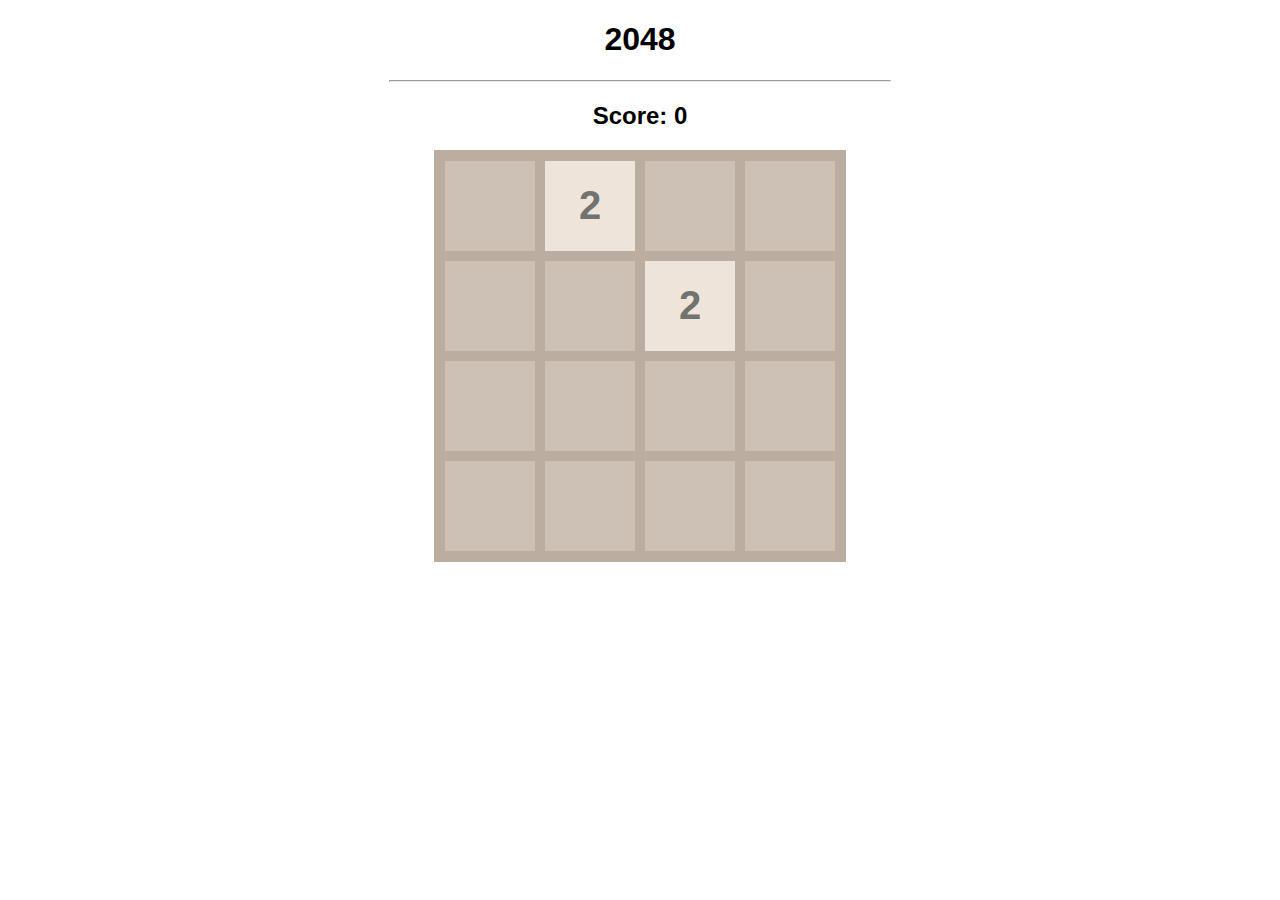
<file: index.html>
<!DOCTYPE html>
<html>
    <head>
        <meta charset="UTF-8">
        <meta name="viewport" content="width=device-width, initial-scale=1.0">
        <title>2048</title>
        <link rel="stylesheet" href="style.css">
        <script src="script.js"></script>
    </head>

    <body>
        <h1>2048</h1>
        <hr>
        <h2>Score: <span id="score">0</span></h2>
        <div id="board">
        </div>
    </body>
</html>
</file>
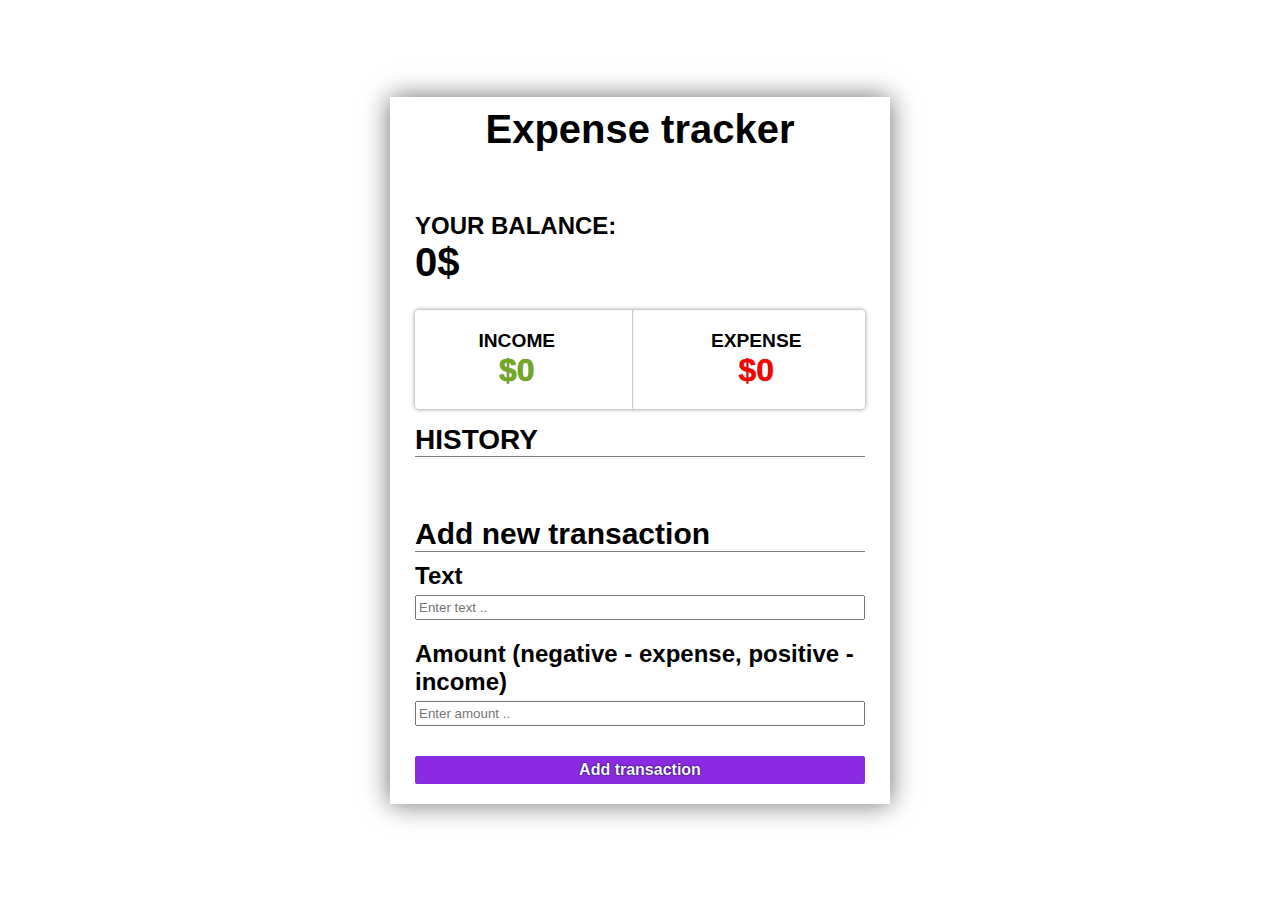
<file: Expense tracker/index.html>
<!DOCTYPE html>
<html lang="en">
<head>
    <meta charset="UTF-8">
    <meta name="viewport" content="width=device-width, initial-scale=1.0">
    <title>Document</title>
    <link rel="stylesheet" href="style.css">
</head>
<body>
    <div class="main-container">
        <div class="expense-tracker-container">
            <h1 class="expenseTracker">Expense tracker</h1>
            <div class="balance-section">
                <h2>YOUR BALANCE:</h2>
                <div class="balance" id="balanceField">0$</div>
                <div class="income-expense-container">
                    <div class="income-container">
                        <div class="income">INCOME</div>
                        <h1 id="incomeField">$0</h1>
                    </div>
                    <hr>
                    <div class="expense-container">
                        <div class="expense">EXPENSE</div>
                        <h1 id="expenseField">$0</h1>
                    </div>
                </div>
            </div>
            <div class="history-container">
                <div class="history">HISTORY</div>
            </div>
            <div class="new-transaction-container">
                <div class="add-transaction">Add new transaction</div>
                <h2>Text</h2>
                <input type="text" placeholder="Enter text .." id="incomeText">
                <h2>Amount (negative - expense, positive - income)</h2>
                <input type="text" placeholder="Enter amount .." id="incomeAmount">
                <div class="addTransactionBtn">Add transaction</div>
            </div>
        </div>
    </div>
    <script src="script.js"></script>
</body>
</html>
</file>
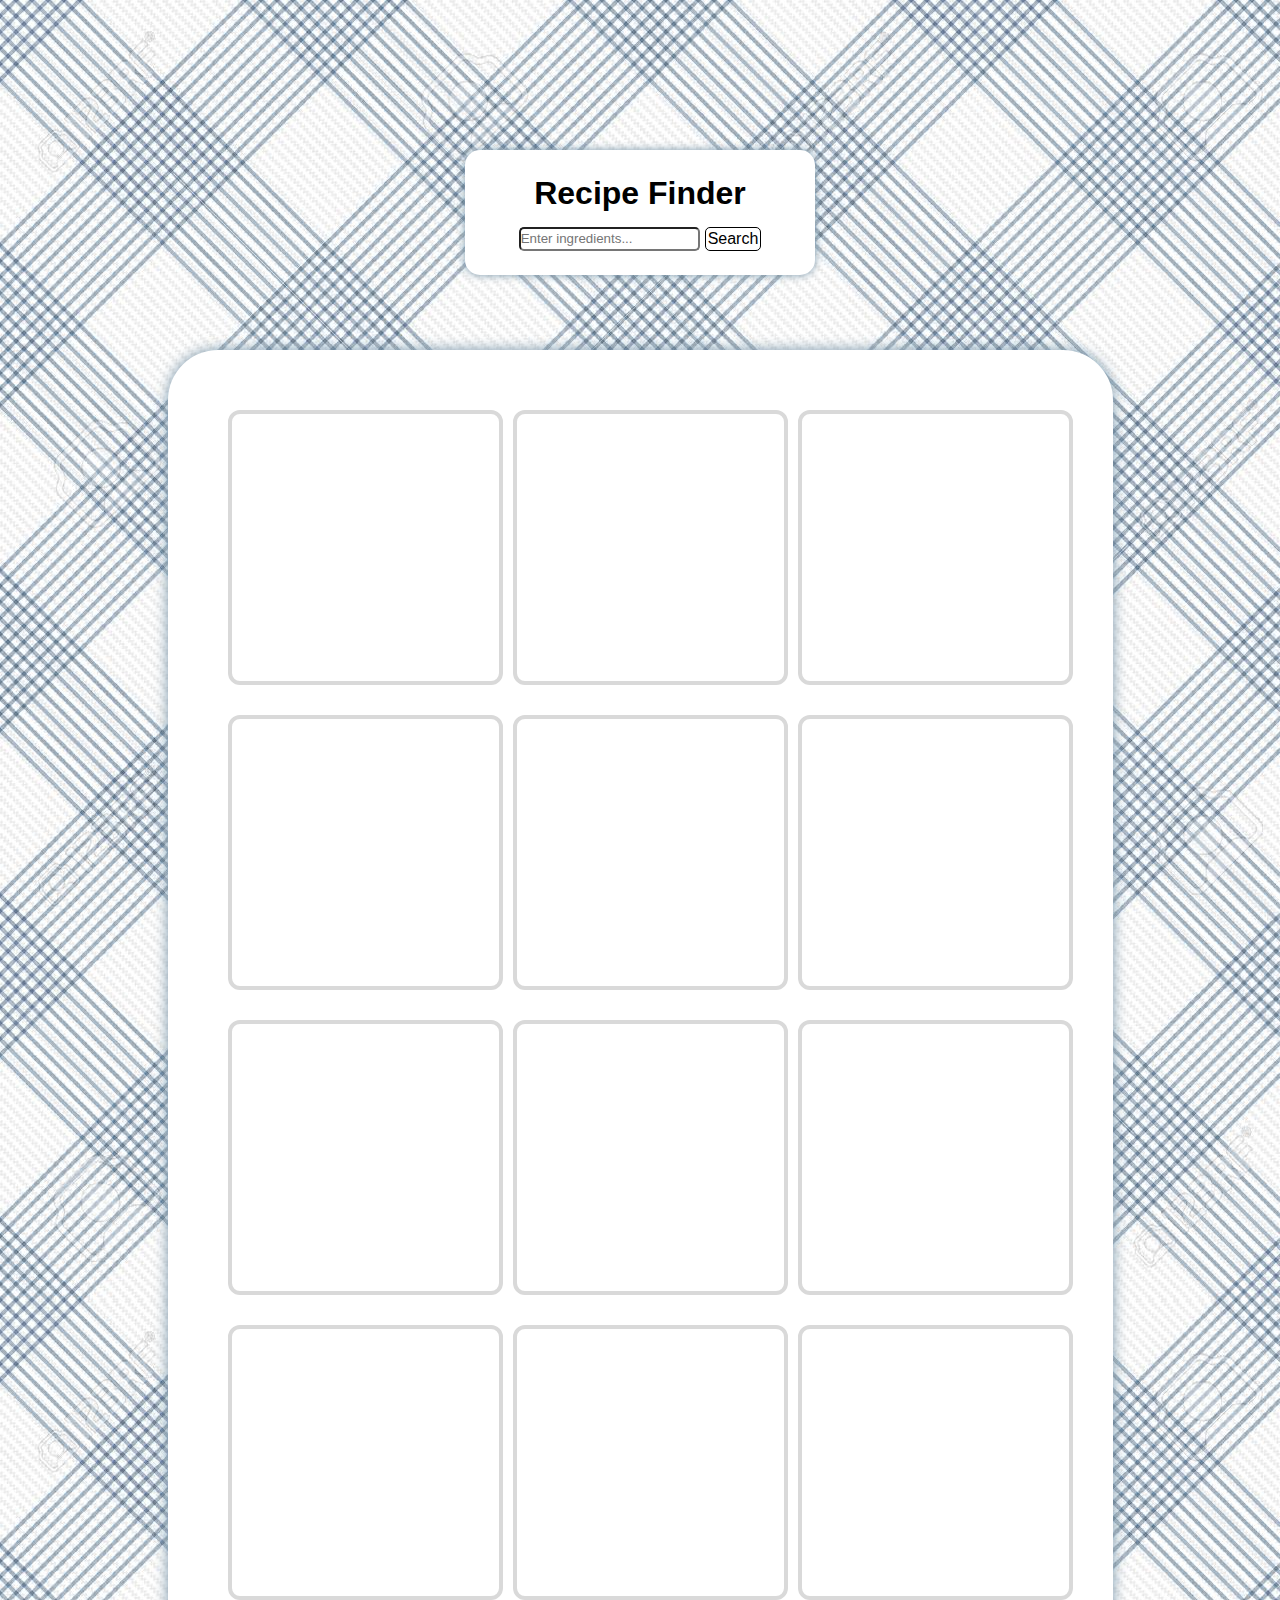
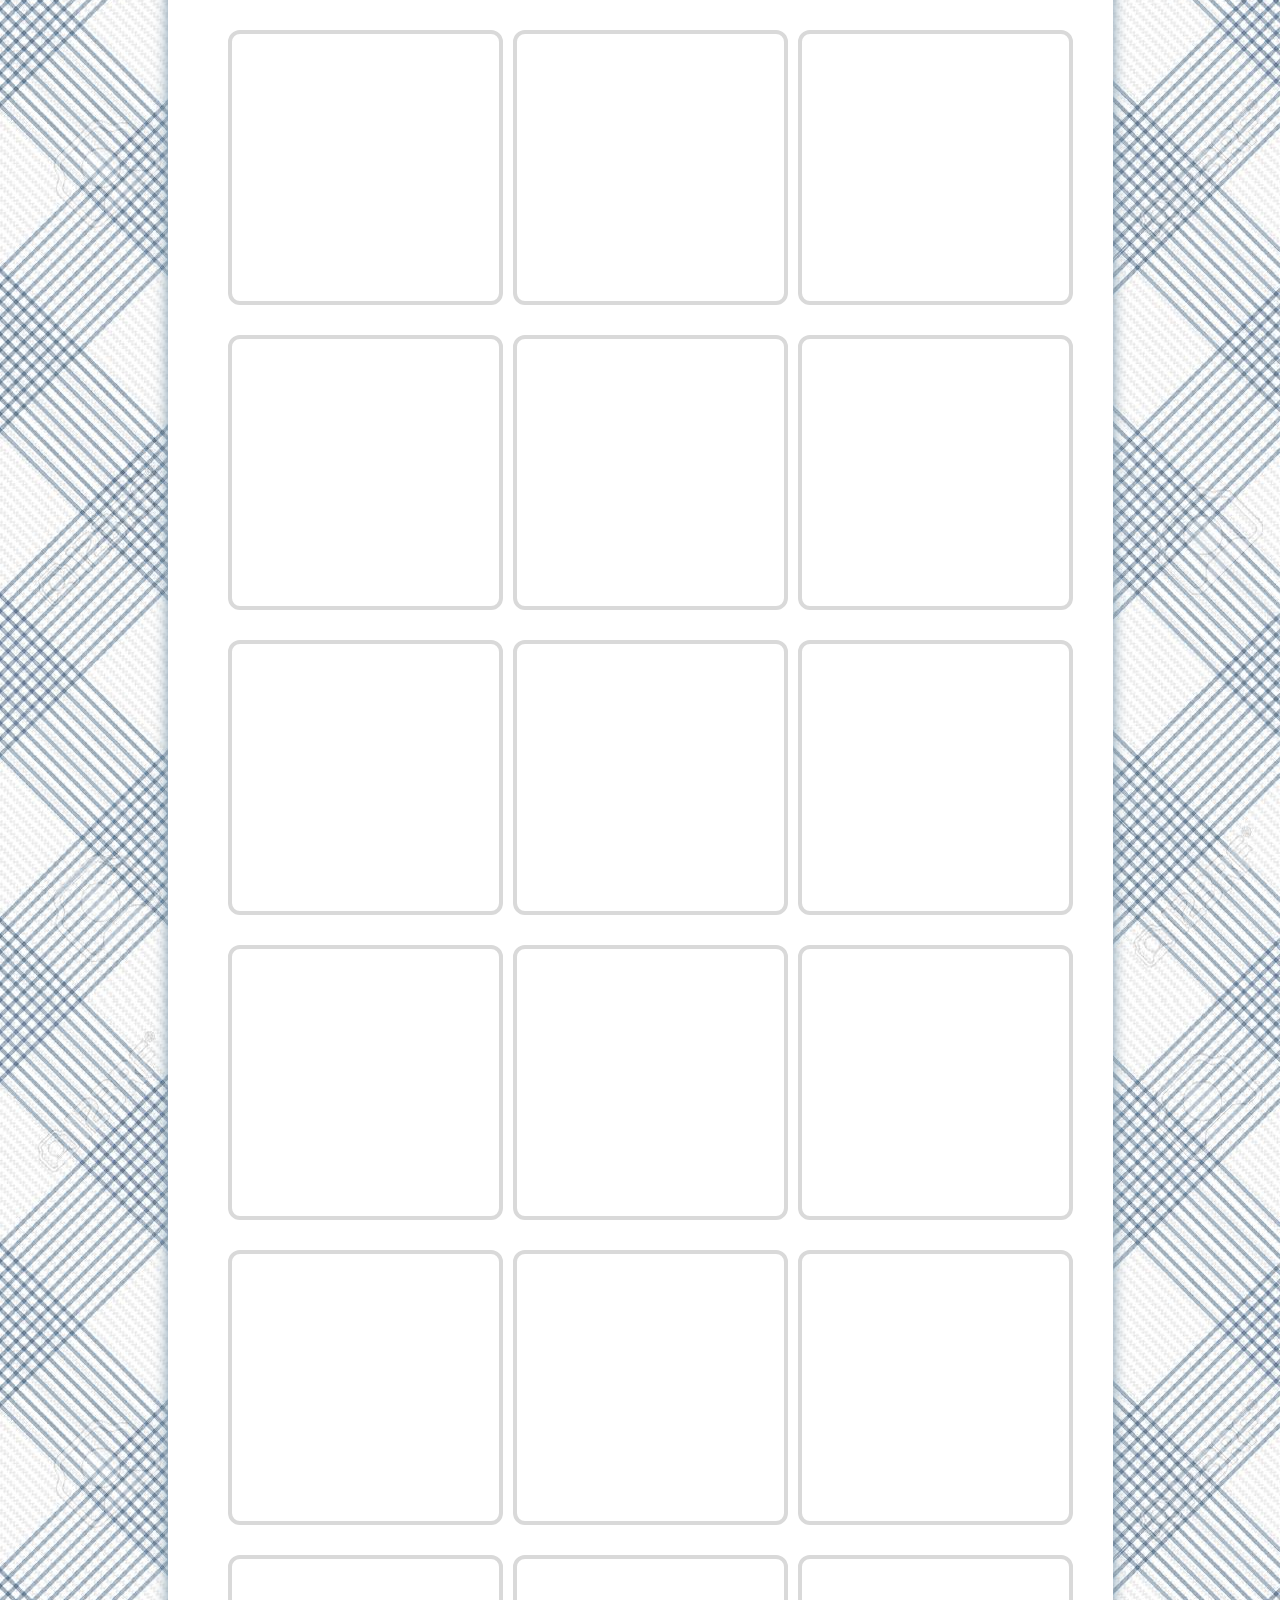
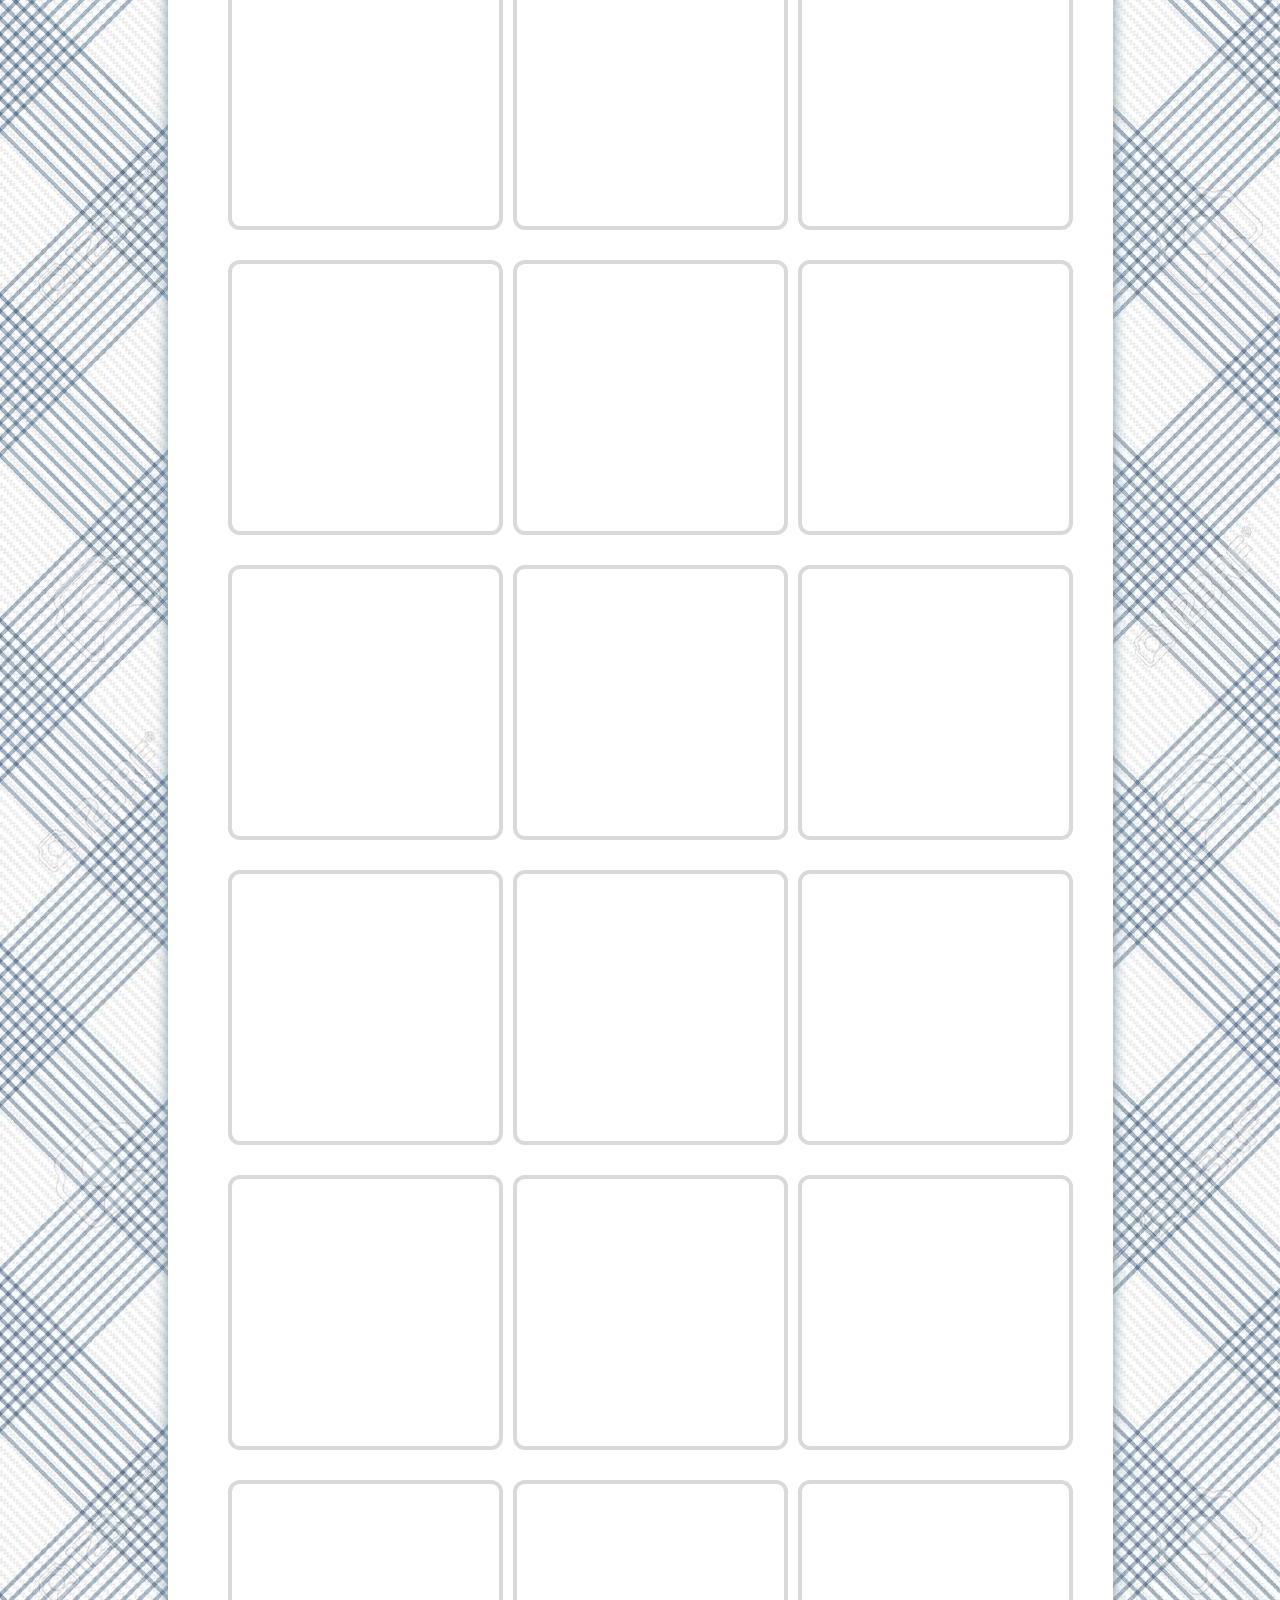
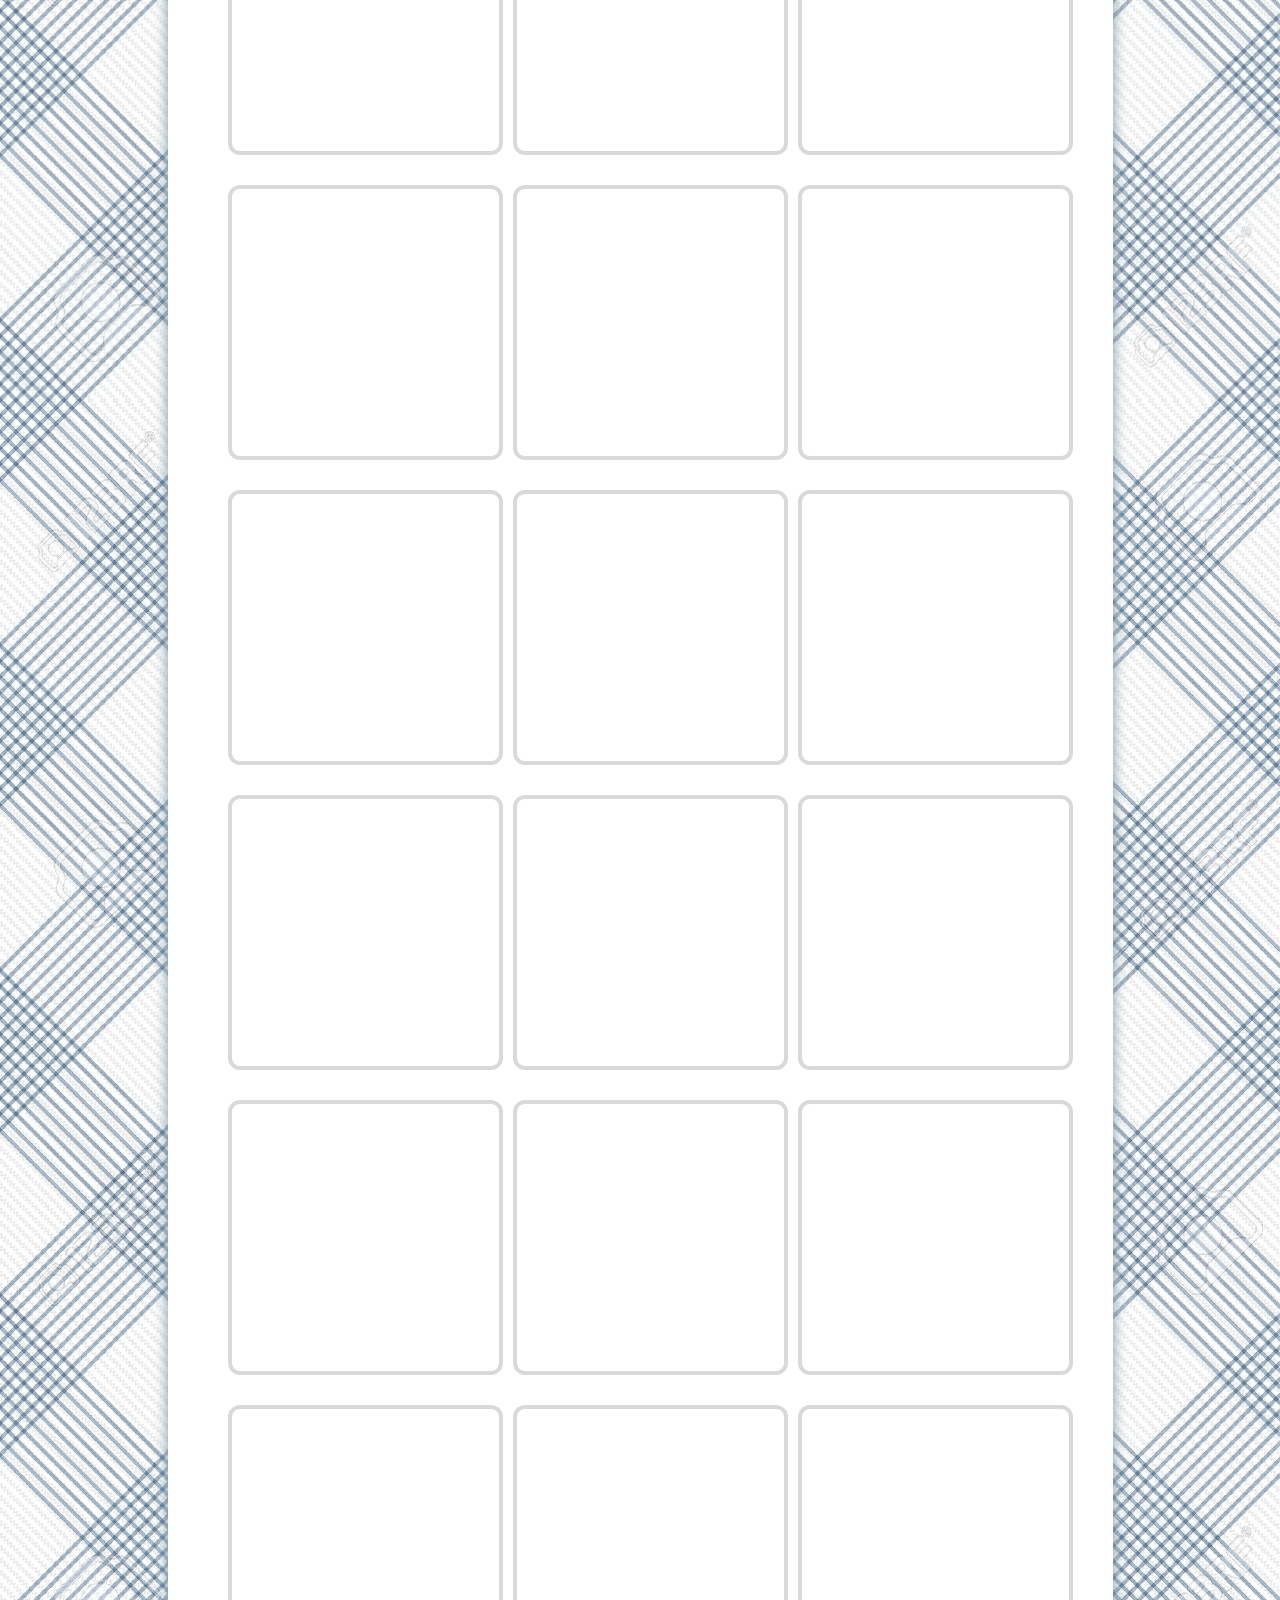
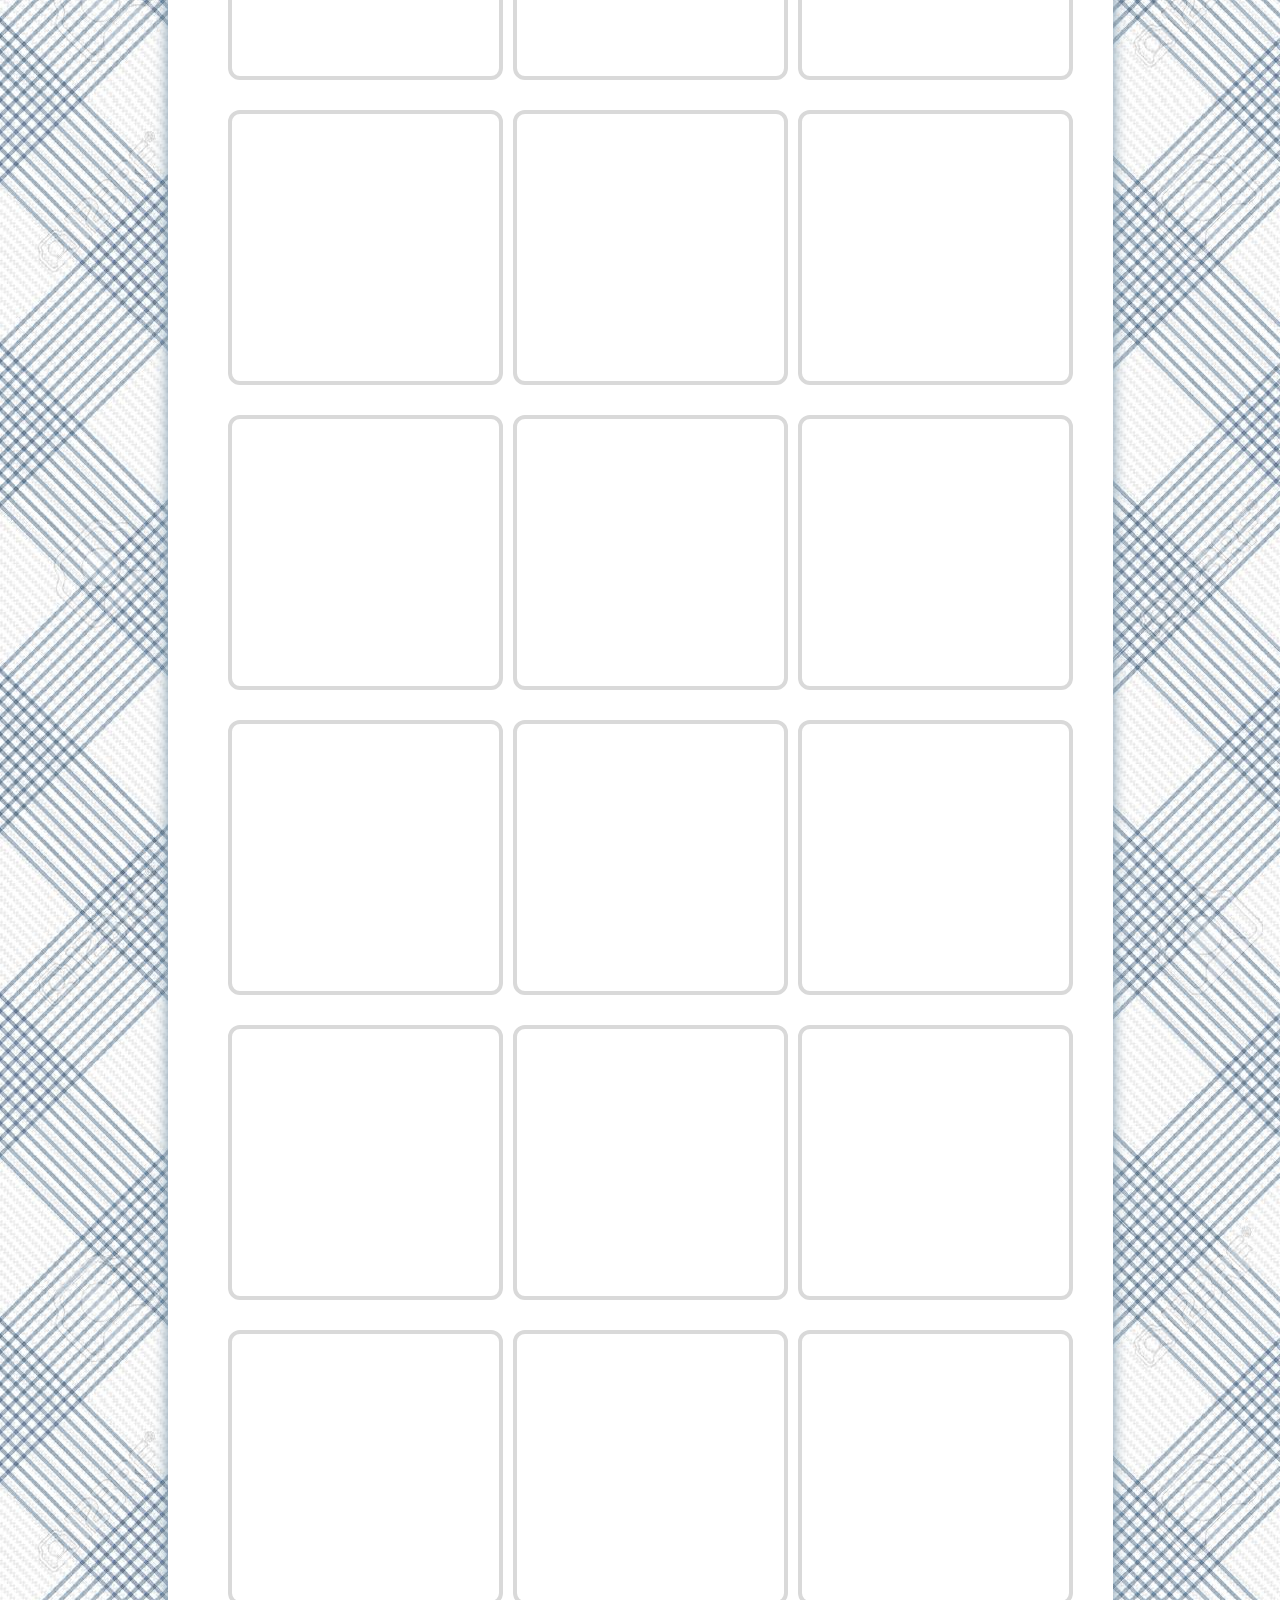
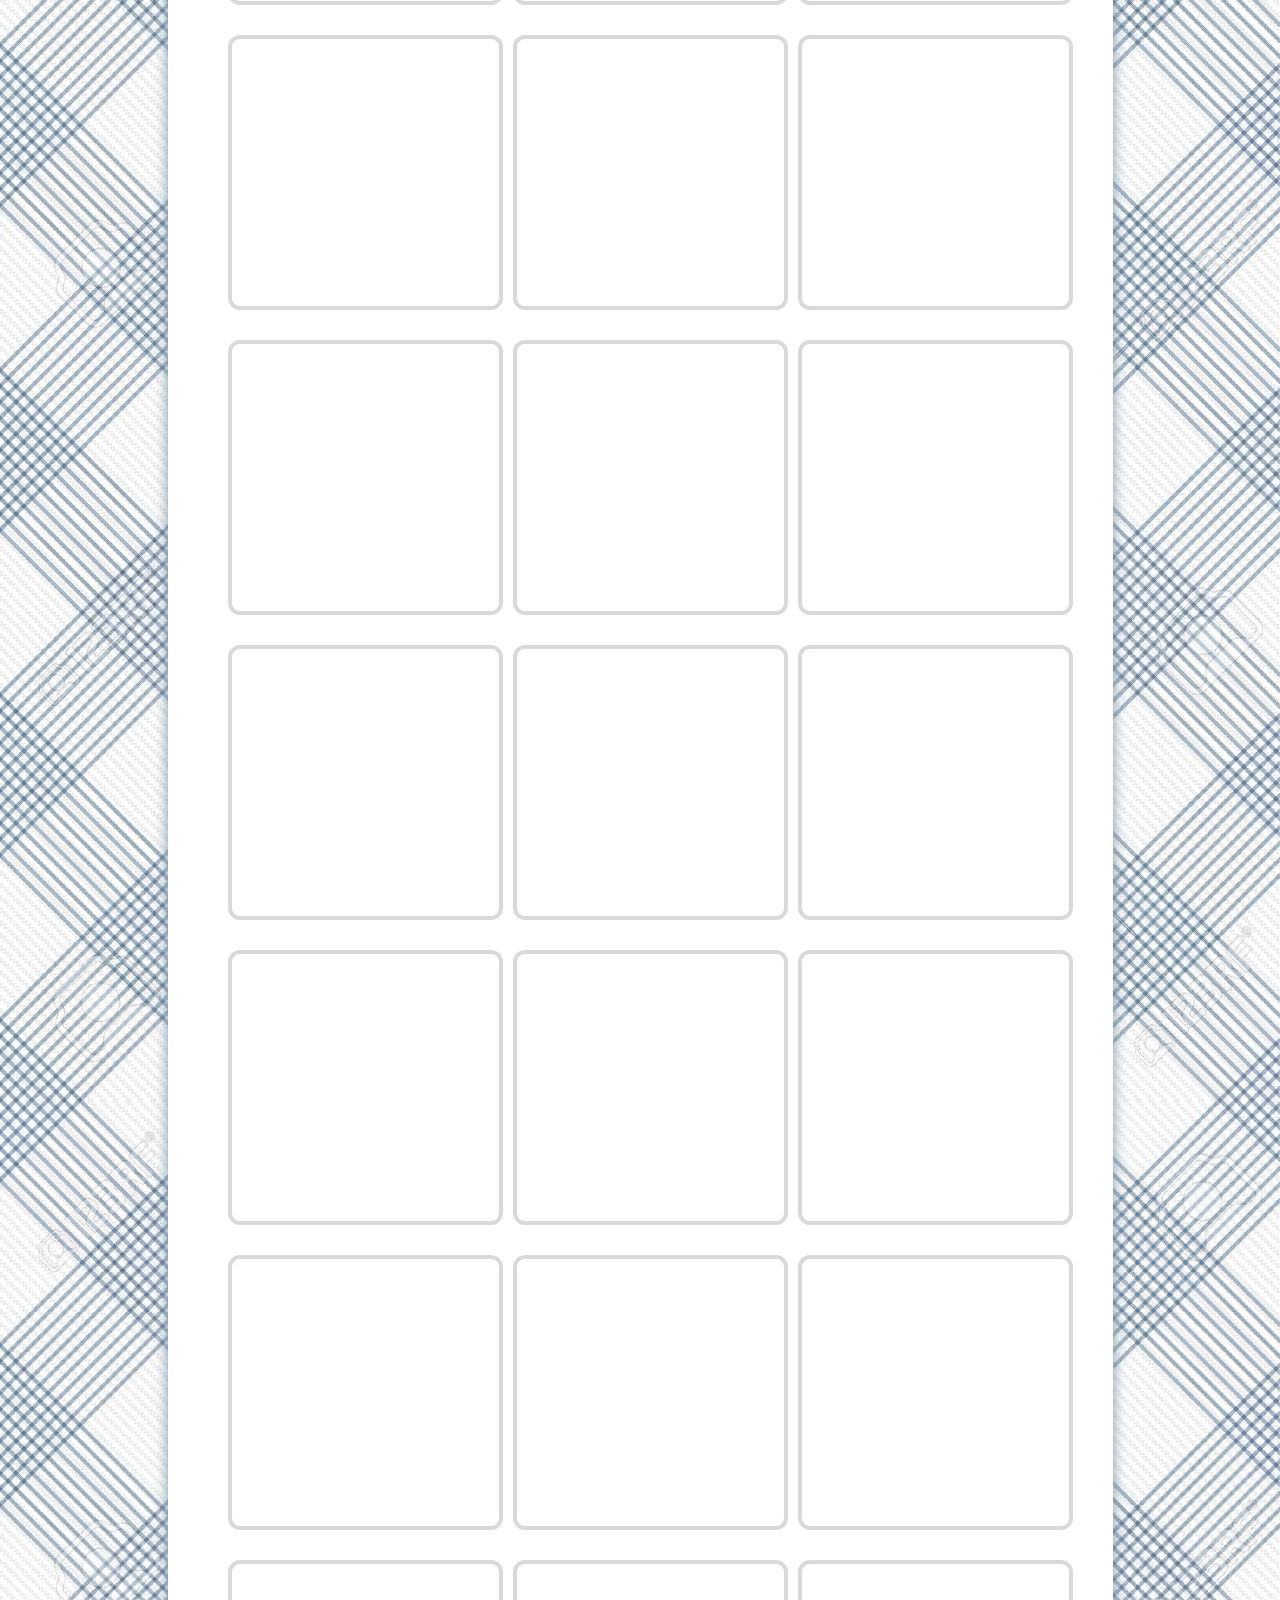
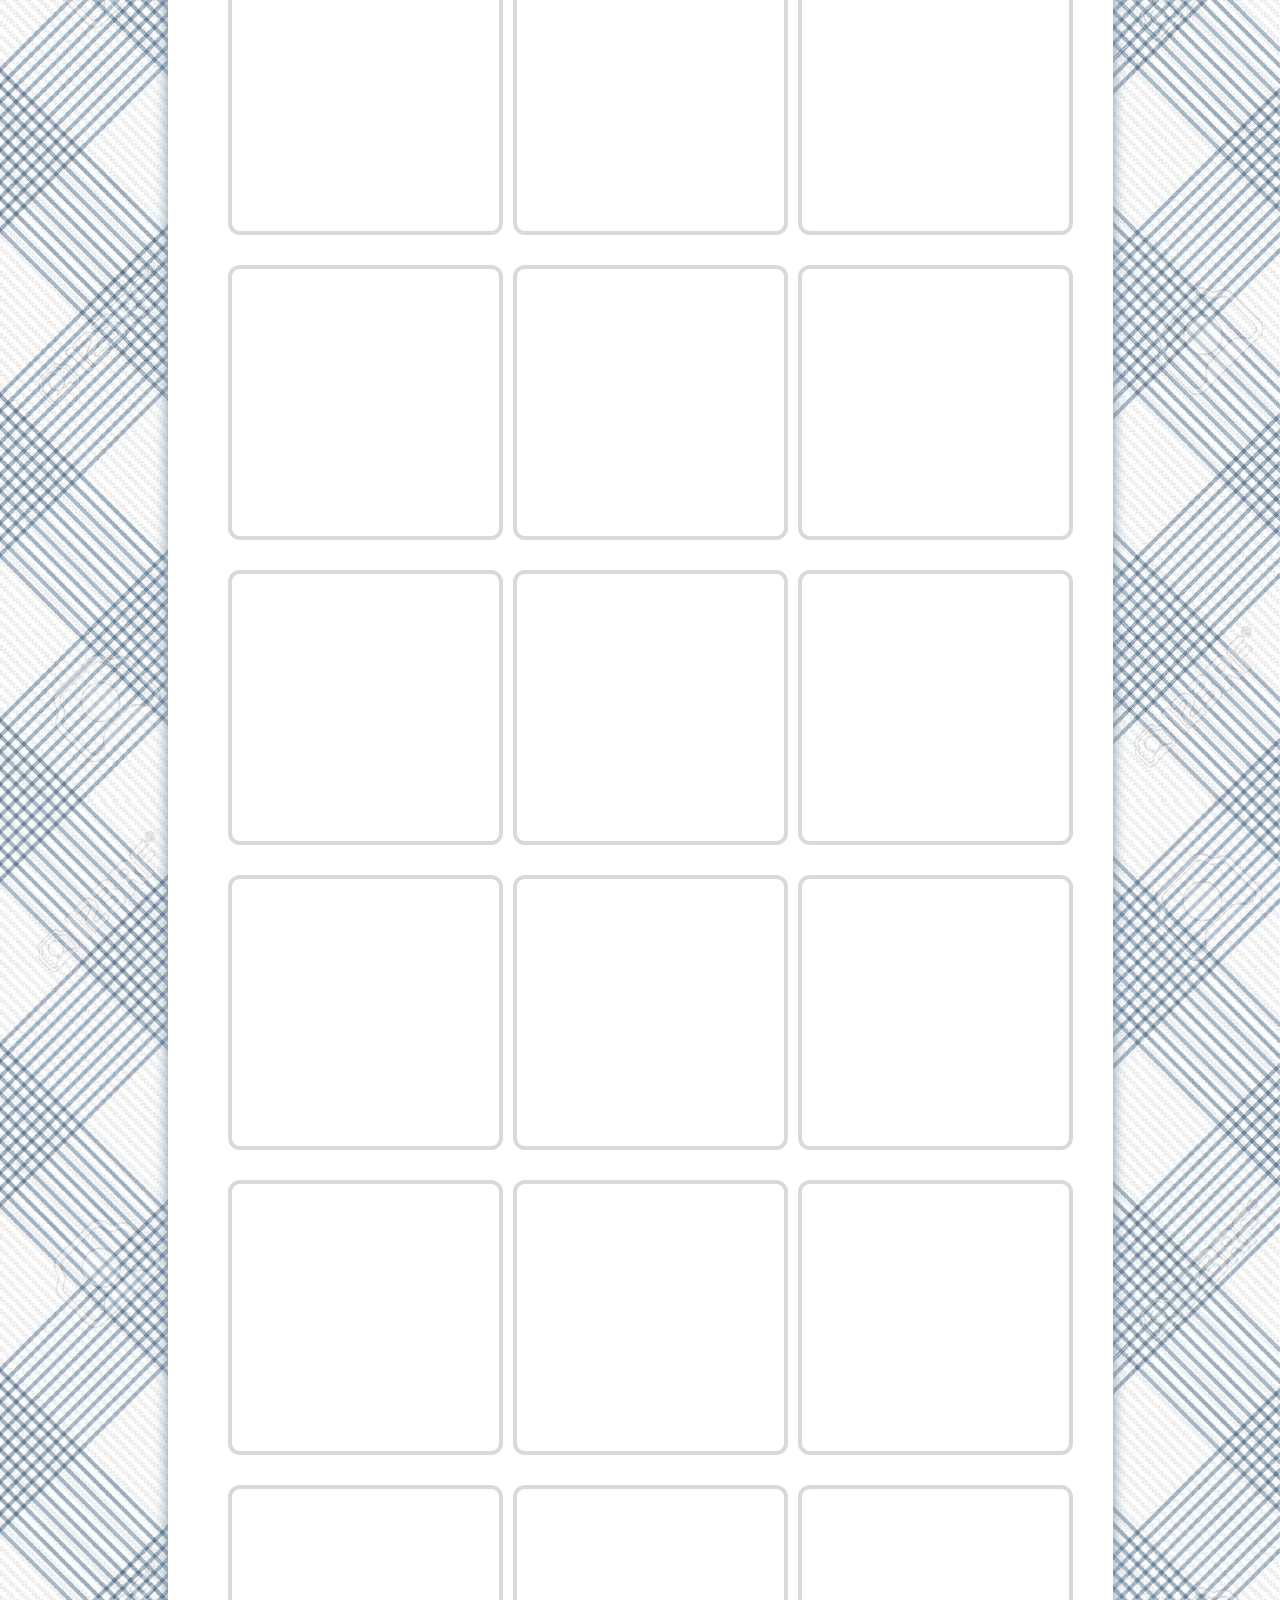
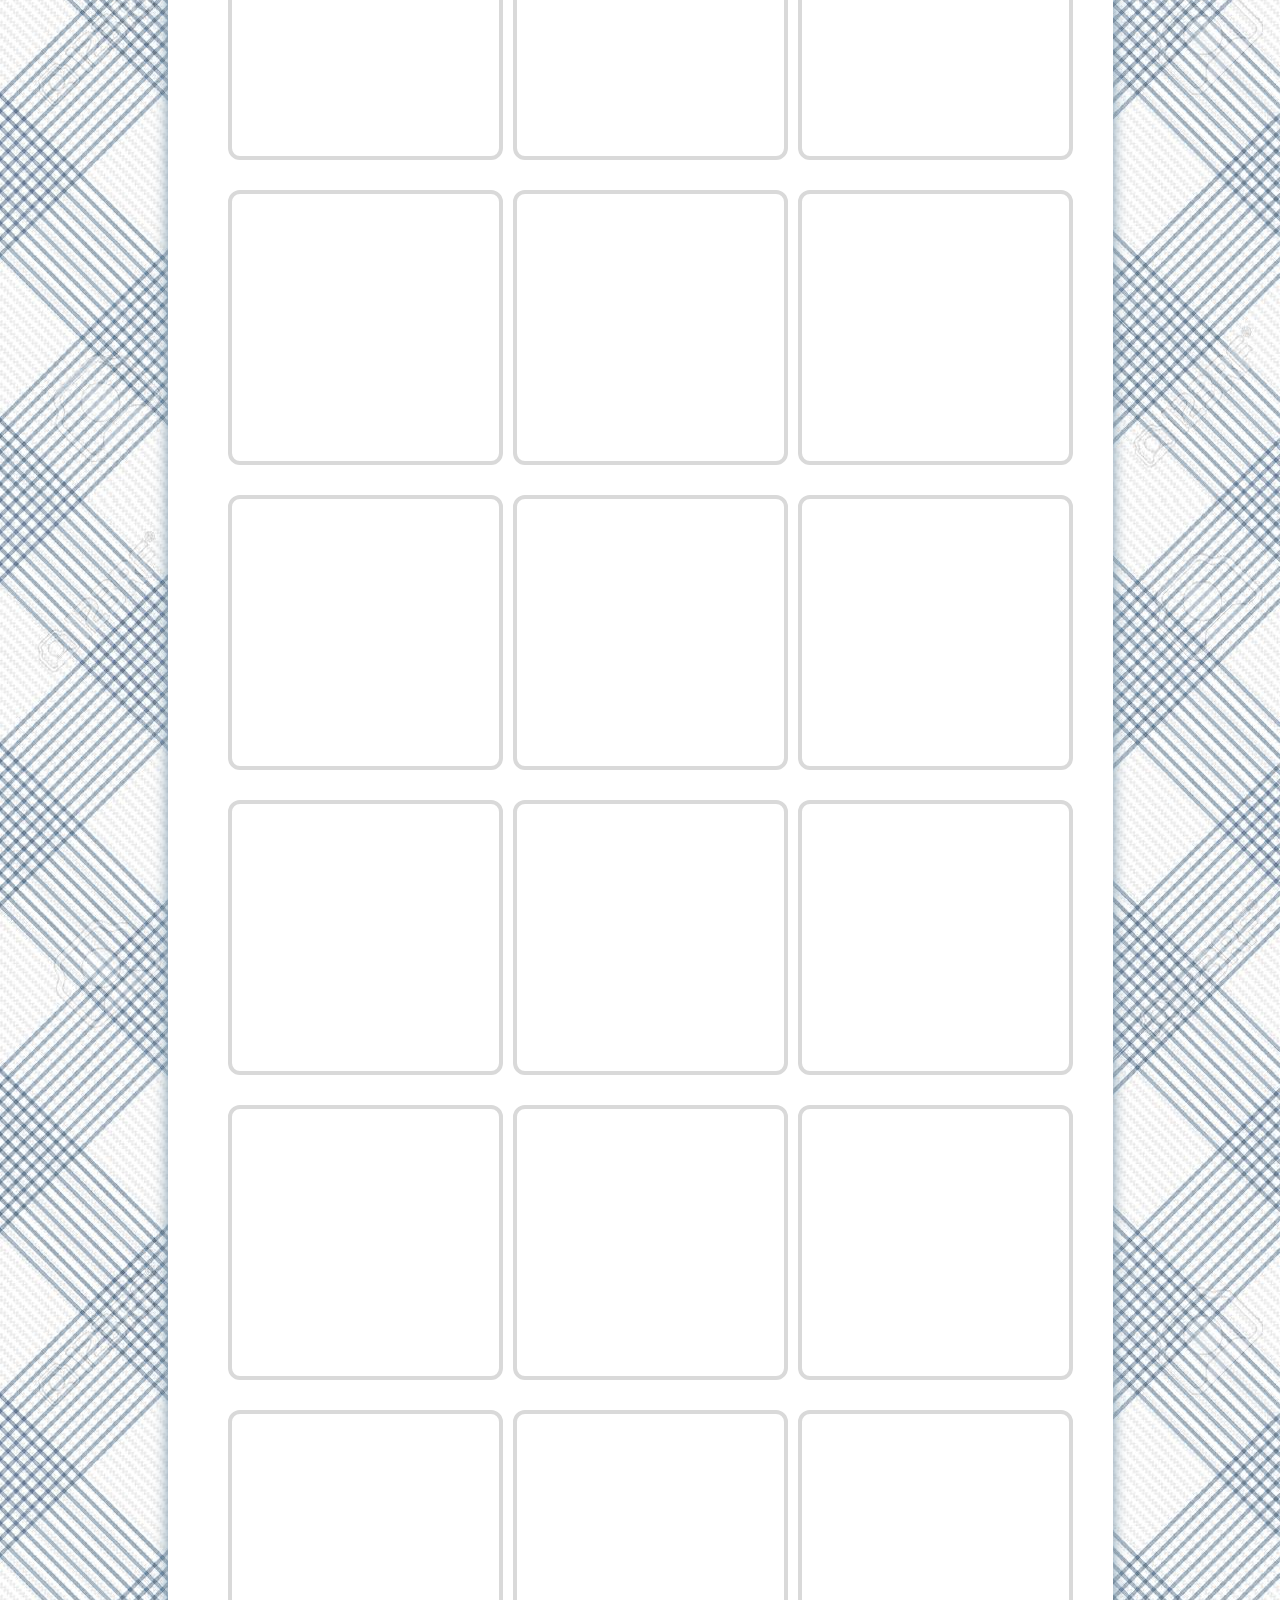
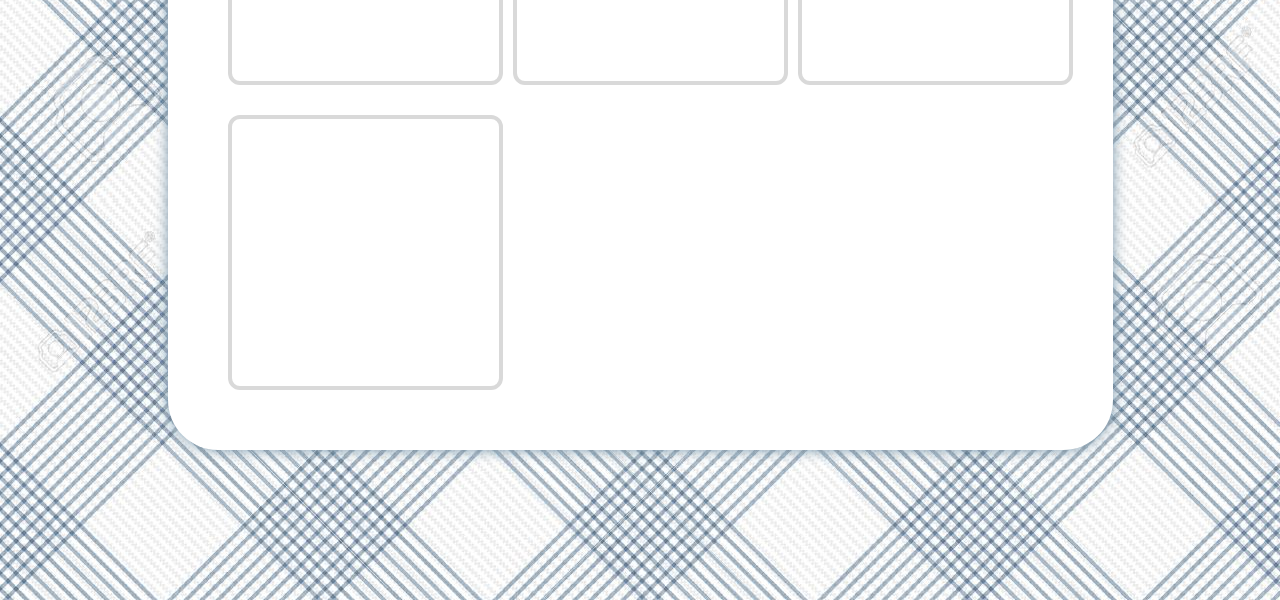
<file: recipe finder/index.html>
<!DOCTYPE html>
<html lang="en">
<head>
    <meta charset="UTF-8">
    <meta name="viewport" content="width=device-width, initial-scale=1.0">
    <title>Recipe Finder</title>
    <link rel="stylesheet" href="style.css">
</head>
<body>
    
    <div class="main-container">
        <div class="recipe-container">
            <h1>Recipe Finder</h1>
            <div class="recipe">
                <input type="text" id="ingredientInput" placeholder="Enter ingredients...">
                <div class="SrcBtn" id="SrcBtn">Search</div>
            </div>
        </div>
        <div class="ingredients-container">
            <div class="ingredient-list" id="ingredient-list"></div>
        </div>
        
    </div>

    <script src="script.js"></script>
</body>
</html>
</file>
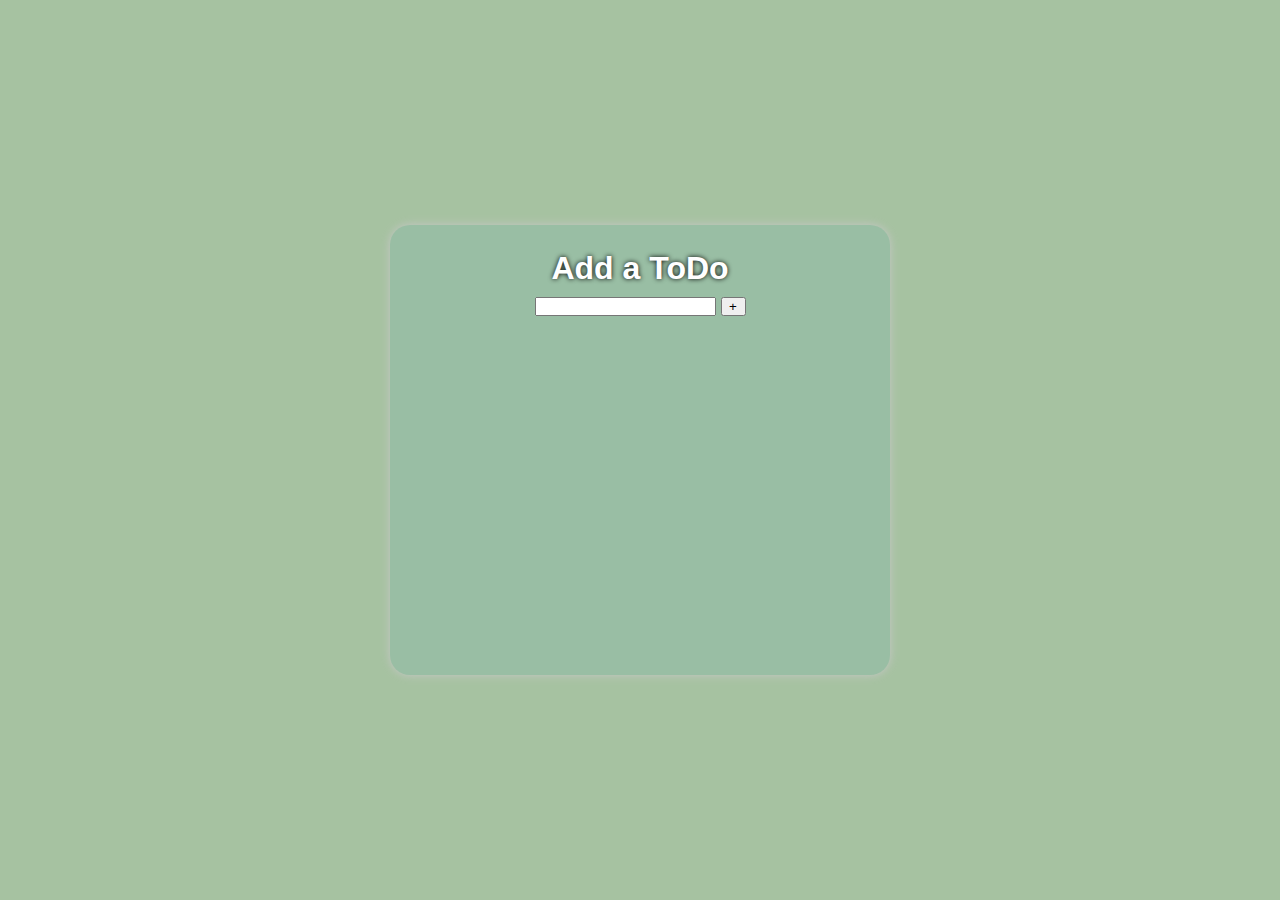
<file: todo app/todo.html>
<!DOCTYPE html>
<html lang="en">
<head>
    <meta charset="UTF-8">
    <meta name="viewport" content="width=device-width, initial-scale=1.0">
    <title>Document</title>
    <link rel="stylesheet" href="todo.css">
</head>
<body>
    <div class="container">
        <div class="todocontainer">
                <h1>Add a ToDo</h1>
                <div class="input-container">
                    <input id="inputField"><button id="submitBtn">+</button>
                </div>
                <div id="todosContainer" class="todosContainer"></div>
        </div>
    </div>
    
    <script src="todo.js"></script>
</body>
</html>
</file>
<file: style.css>
body {
    font-family: Arial, Helvetica, sans-serif;
    text-align: center;
}

hr {
    width: 500px;
}

#board {
    width: 400px;
    height: 400px;

    background-color: #cdc1b5;
    border: 6px solid #bbada0;

    margin: 0 auto;
    display: flex;
    flex-wrap: wrap;
}

.tile {
    width: 90px;
    height: 90px;
    border: 5px solid #bbada0;
    font-size: 40px;
    font-weight: bold;
    display: flex;
    justify-content: center;
    align-items: center;
    /* transition: ease-in-out .1s; */
}

.x2 {
    background-color: #eee4da;
    color: #727371;
}

.x4 {
    background-color: #ece0ca;
    color: #727371;
}

.x8 {
    background-color: #f4b17a;
    color: white;
}

.x16{
    background-color: #f59575;
    color: white;
}

.x32{
    background-color: #f57c5f;
    color: white;
}

.x64{
    background-color: #f65d3b;
    color: white;
}

.x128{
    background-color: #edce71;
    color: white;
}

.x256{
    background-color: #d5b757;
    color: white;
}

.x512{
    background-color: #edc651;
    color: white;
}

.x1024{
    background-color: #eec744;
    color: white;
}

.x2048{
    background-color: #ecc230;
    color: white;
}

.x4096 {
    background-color: #fe3d3d;
    color: white;
}

.x8192 {
    background-color: #ff2020;
    color: white;
}
</file>
<file: Expense tracker/style.css>
* {
    margin: 0;
    padding: 0;
    box-sizing: border-box;
    font-family: 'Segoe UI', Tahoma, Geneva, Verdana, sans-serif;
}

.main-container {
    height: 100vh;
    width: 100vw;
    display: flex;
    align-items: center;
    justify-content: center;
}

.expense-tracker-container {
    width: 500px;
    padding-left: 25px;
    padding-right: 25px;
    padding-top: 10px;
    box-shadow: 0px 0px 25px rgb(111, 111, 111);
}

.expense-tracker-container .expenseTracker {
    margin-bottom: 60px;
    font-size: 40px;
    font-weight: bold;
    text-align: center;
    font-family: 'Lucida Sans', 'Lucida Sans Regular', 'Lucida Grande', 'Lucida Sans Unicode', Geneva, Verdana, sans-serif;
}

.expense-tracker-container .balance-section {
    text-align: left;
}

.expense-tracker-container .balance-section .balance {
    font-size: 2.5rem;
    font-weight: bold;
    font-family: 'Lucida Sans', 'Lucida Sans Regular', 'Lucida Grande', 'Lucida Sans Unicode', Geneva, Verdana, sans-serif;
}

.expense-tracker-container .balance-section .income-expense-container {
    margin-top: 25px;
    display: flex;
    justify-content: center;
    background-color: white;
    box-shadow: 0px 0px 4px gray;
    border-radius: 4px;
    margin-bottom: 15px;
    justify-content: space-around;
}

.income-expense-container > hr {
    opacity: .5;
}

.expense-tracker-container .balance-section .income-expense-container 
.income-container,
.expense-container {
    padding: 20px 50px;
    text-align: center;
    }

.income, .expense {
    font-size: 1.2rem;
    font-weight: bold;
}

.income-container > h1 {
   color: rgb(113, 170, 29);
   text-shadow: 0px 0px 1px rgb(81, 81, 81);
}

.expense-container > h1 {
    color: red;
    text-shadow: 0px 0px 1px rgb(81, 81, 81);
}

.history-container .history {
    font-size: 28px;
    font-weight: bold;
    border-bottom: 1px solid gray;
}

.new-transaction-container {
    margin-top: 60px;
}

.new-transaction-container .add-transaction {
    font-size: 30px;
}

.add-transaction {
    font-weight: bold;
    border-bottom: 1px solid gray;
}

.new-transaction-container > input{
width: 100%;
padding-top: 3px;
padding-bottom: 3px;
padding-left: 2px;
margin-bottom: 10px;
}

.new-transaction-container > h2 {
    margin-top: 10px;
    margin-bottom: 5px;
}


.addTransactionBtn {
    background-color: blueviolet;
    color: aliceblue;
    font-weight: bold;
    text-align: center;
    padding-top: 5px;
    padding-bottom: 5px;
    border-radius: 2px;
    margin-bottom: 20px;
    margin-top: 20px;
    cursor: pointer;
    text-shadow: 0px 0px 2px black;
}

.historyCard {
    display: flex;
    justify-content: space-between;
    background-color: white;
    box-shadow: 0px 0px 2px rgb(95, 95, 95);
    padding-top: 5px;
    padding-bottom: 5px;
    padding-left: 10px;
    padding-right: 10px;
    margin-top: 10px;
}
</file>
<file: recipe finder/style.css>
* {
    margin: 0;
    padding: 0;
    box-sizing: border-box;
    font-family:'Segoe UI', Tahoma, Geneva, Verdana, sans-serif;
}

.main-container {
    display: flex;
    align-items: center;
    flex-direction: column;
    min-height: 100vh;
    width: 100vw;
    padding-top: 150px;
    padding-bottom: 150px;
    background-image: url('R.jpeg');
}

.recipe-container {
    height: 125px;
    display: flex;
    align-items: center;
    justify-content: center;
    flex-direction: column;
    margin-bottom: 75px;
    background-color: white;
    width: 350px;
    border-radius: 15px;
    box-shadow: 0px 0px 9px rgb(119, 148, 168);
}

.recipe-container > h1 {
    margin-bottom: 15px;
}
.recipe {
    display: flex;
    justify-content: center;
}

.recipe .SrcBtn {
    background-color: white;
    text-align: center;
    cursor: pointer;
    margin-left: 5px;
    border: 1px solid black;
    border-radius: 5px;
    padding: 2px;
}

.ingredients-container {
    display: flex;
    justify-content: center;
    align-items: center;
}

.ingredient-list {
    display: grid;
    grid-template-columns: repeat(3, 275px);
    grid-template-rows: minmax(275px, 1fr);
    gap: 10px; 
    padding: 50px;
    background-color: white;
    border-radius: 50px;
    box-shadow: 0px 0px 14px rgb(119, 148, 168);
}

.ingredient-item {
    position: relative;
    background-size: cover;
    background-repeat: no-repeat;
    overflow: hidden;
    width: 275px;
    height: 275px;
    margin: 10px;
    flex: 0 0 auto;
    cursor: pointer;
    border-radius: 12px;
    border: 4px solid rgb(217, 217, 217);
}

.ingredient-item:hover .ingredient-text {
    opacity: 1;
    transition: opacity 0.3s ease-in-out;
}

.ingredient-text {
    position: absolute;
    bottom: 0;
    left: 0;
    width: 100%;
    background-color: rgba(0, 0, 0, 0.7);
    color: white;
    padding: 10px;
    opacity: 0;
    transition: opacity 0.3s ease-in-out;
}

#ingredientInput {
    border-radius: 5px;
}
</file>
<file: todo app/todo.css>
* {
    margin: 0;
    padding: 0;
    box-sizing: border-box;
}

.container {
    height: 100dvh;
    width: 100dvw;
    background: rgb(166, 194, 161);
    display: flex;
    justify-content: center;
    align-items: center;
}

.todocontainer {
    width: 500px;
    height: 450px;
    padding-top: 25px;
    color: white;
    font-family: 'Lucida Sans', 'Lucida Sans Regular', 'Lucida Grande', 'Lucida Sans Unicode', Geneva, Verdana, sans-serif;
    text-shadow: 0px 0px 5px black;
    display: flex;
    flex-direction: column;
    align-items: center;
    background-color: #99bea4;
    box-shadow: 0px 0px 10px rgb(199, 199, 199);
    border-radius: 20px;
}
.todocontainer > h1 {
    margin-bottom: 10px;
}

.input-container {
    display: flex;
    justify-content: center;
}

.input-container > button {
    width: 25px;
    margin-left: 5px;
}

.todosContainer {
    width: 75%;
    margin-top: 25px;
    color: black;
    text-shadow: none;
}

.todo {
    background-color: #fff;
    display: flex;
    justify-content: space-between;
    padding-left: 10px;
    padding-right: 5px;
    margin-top: 10px;
    margin-bottom: 10px;
    border-radius: 4px;
    box-shadow: 0 2px 4px rgba(0, 0, 0, 0.1);
}

.delete-btn,
.done-btn {
    border: none;
    background: none;
    cursor: pointer;
    padding: 0;
    margin-left: 5px;
}

.todo.done {
    text-decoration: line-through;
    opacity: 0.5;
}
</file>
